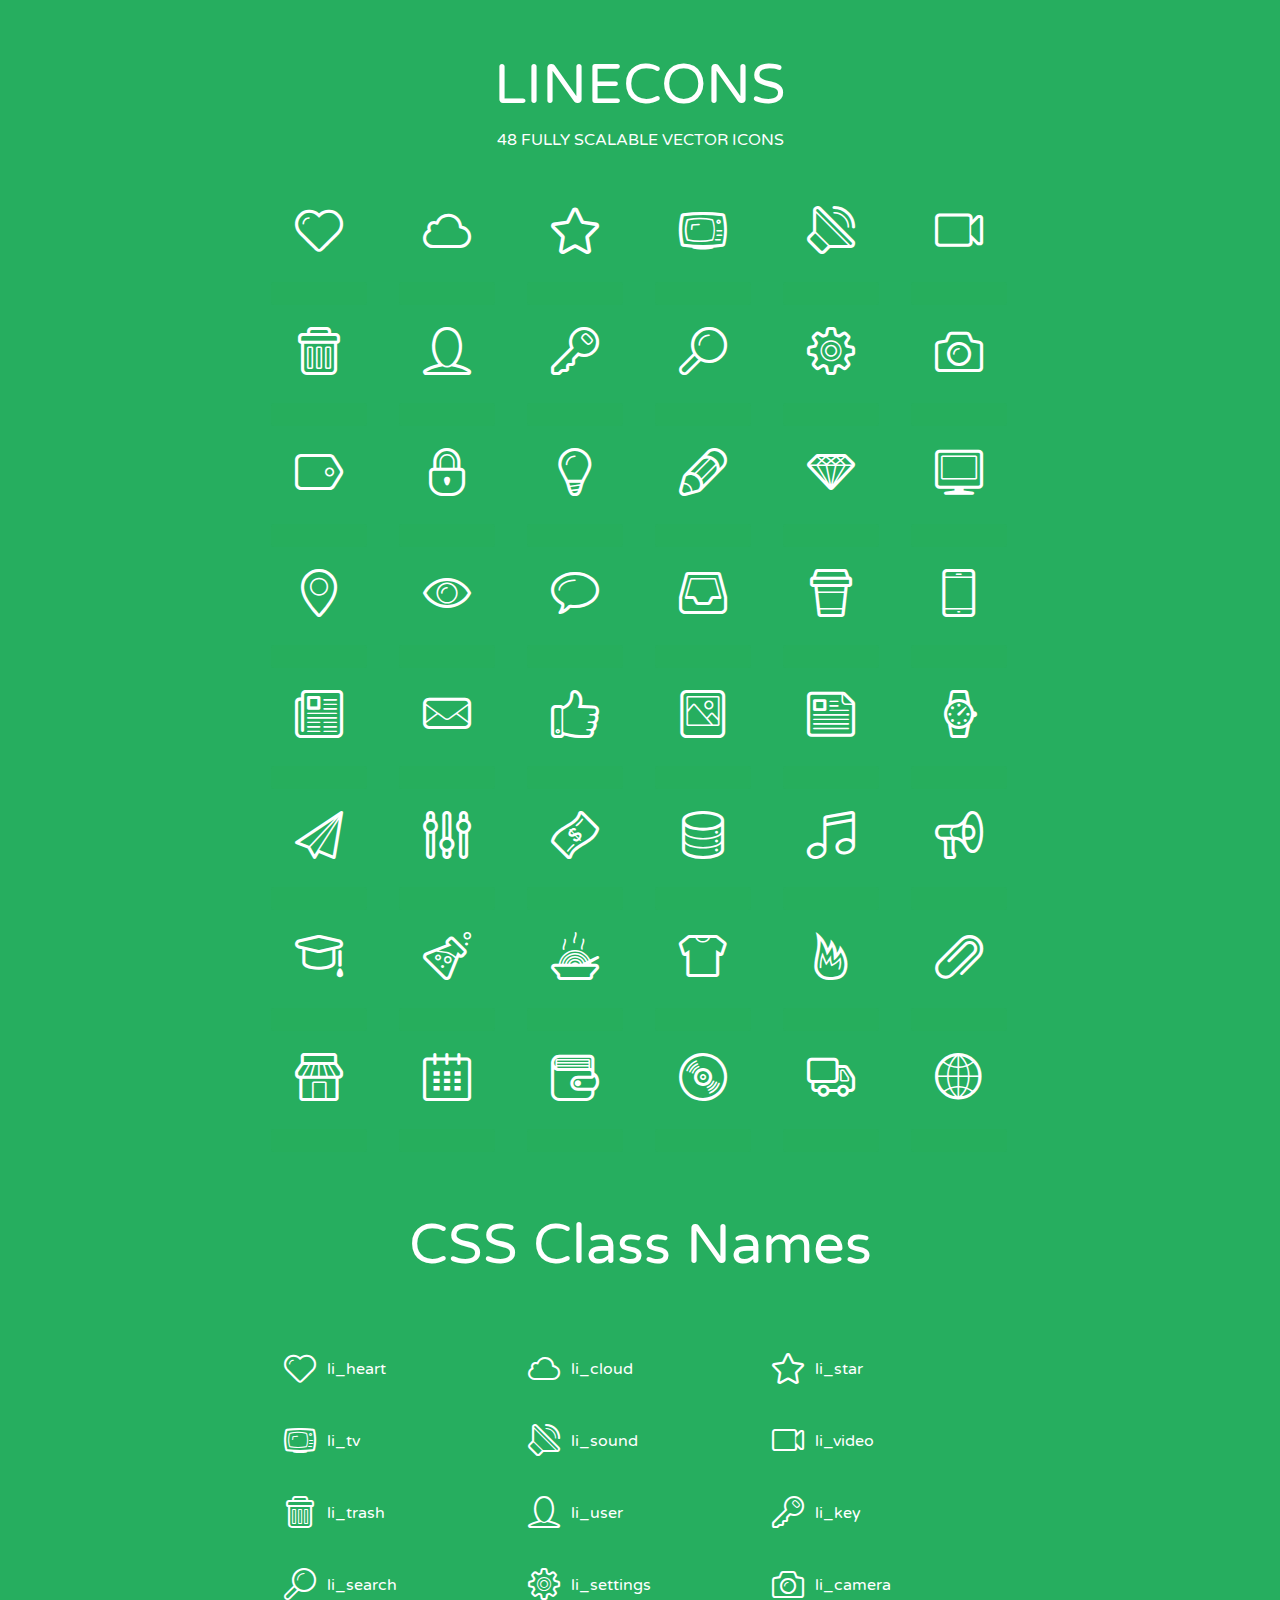
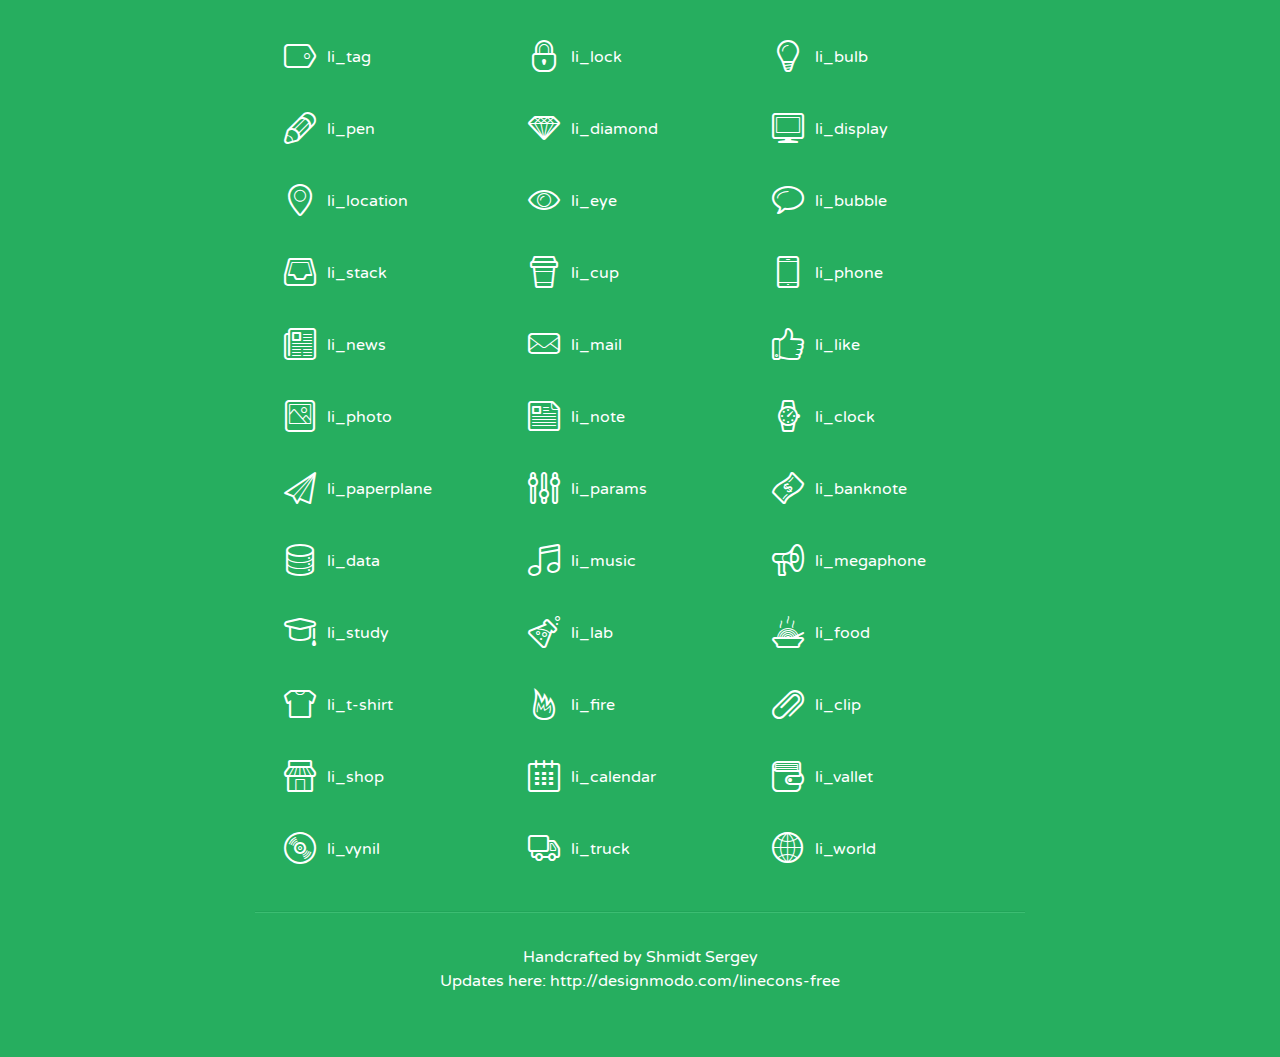
<file: css/lineicons/index.html>
<!doctype html>
<html>
<head>
<title>LINECONS - 48 Fully Scalable Vector Icons</title>
<link rel="stylesheet" href="style.css" />
<link href='http://fonts.googleapis.com/css?family=Varela+Round' rel='stylesheet' type='text/css'>
<!--[if lte IE 7]><script src="lte-ie7.js"></script><![endif]-->

<!-- 

Thanks http://icomoon.io/app/ for amazing service!

-->


<style>
	section, header, footer {display: block;}
	body {
		font-family: 'Varela Round', sans-serif;
		color: #333333;
		line-height: 1.5;
		font-size: 16px;
		background:#26ae5f;
		color:white;
		-moz-text-shadow: 0 1px 1px rgba(0, 0, 0, 0.21);
		-webkit-text-shadow: 0 1px 1px rgba(0, 0, 0, 0.21);
	}
	* {
		-moz-box-sizing: border-box;
		-webkit-box-sizing: border-box;
		box-sizing: border-box;
		margin: 0;
		padding: 0;
	}
	.glyph {
		float: left;
		text-align: center;
		padding: .5em;
		margin: 0 .5em;
		width: 7em;
		border-radius: .375em;
		top:0;
		position:relative;
		-webkit-transition:0.2s ease-in;
		-o-transition:0.2s ease-in;
		-moz-transition:0.2s ease-in;
		-ie-transition:0.2s ease-in;
		transition:0.2s ease-in;
	}
	.glyph input {
		width: 100%;
		text-align: center;
		font-family: consolas, monospace;
		border-radius:3px;
		border:none;
		padding:4px;
		background:#26AE5C;
		color:#26AE5C;
		-webkit-transition:0.2s ease-in;
		-o-transition:0.2s ease-in;
		-moz-transition:0.2s ease-in;
		-ie-transition:0.2s ease-in;
		transition:0.2s ease-in;
	}
	.glyph:hover input {
		background:#26ae5f;
		padding:4px;
		color:#ffffff;
	}
	.glyph:hover {
		-webkit-transition: all 0.5s ease-out;
		background:#222821;
		color:#fff;
		text-shadow: none;
		-moz-text-shadow: none;
		-webkit-text-shadow: none;
		top:-5px;
		position:relative;
	}
	.glyph input, .mtm {
		margin-top: .75em;
	}
	.w-main {
		width: 770px;
		text-align:center;
	}
	.centered {
		margin-left: auto;
		margin-right: auto;
	}
	.fs1 {
		font-size: 3em;
	}
	header {
		margin: 2em 0;
		padding-bottom: .5em;
	}
	header h1 {
		font-size: 3.5em;
		font-weight: normal;
	}
	.clearfix:before, .clearfix:after { content: ""; display: table; }
	.clearfix:after, .clear { clear: both; }
	footer {
		margin: 2em 0;
		padding: 2em 0;
		border-top: 1px solid rgb(60, 189, 114);
		box-shadow: 0 -1px rgb(33, 165, 89);
	}
	a, a:visited {
		color: #ffffff; text-decoration:none;
	}
	a:hover, a:focus {color: #222821; text-decoration:none;}
	.box1 {
		display: inline-block;
		width: 14em;
		padding: .25em .5em;
		margin: .5em 1em .5em 0;
		text-align:left;
		
	}
	.box1 span { 
		font-size:2em;
		position: relative;
		top: 0.25em;
		margin-right: 0.1em;
	}
</style>
</head>
<body>
	<div class="w-main centered">
	<section class="mtm clearfix" id="glyphs">
	<header>
		<h1>LINECONS</h1>
		<p>48 FULLY SCALABLE VECTOR ICONS</p>
	</header>
	<div class="glyph">
		<div class="fs1" aria-hidden="true" data-icon="&#xe000;"></div>
		<input type="text" readonly="readonly" value="&amp;#xe000;" />
	</div>
	<div class="glyph">
		<div class="fs1" aria-hidden="true" data-icon="&#xe001;"></div>
		<input type="text" readonly="readonly" value="&amp;#xe001;" />
	</div>
	<div class="glyph">
		<div class="fs1" aria-hidden="true" data-icon="&#xe002;"></div>
		<input type="text" readonly="readonly" value="&amp;#xe002;" />
	</div>
	<div class="glyph">
		<div class="fs1" aria-hidden="true" data-icon="&#xe003;"></div>
		<input type="text" readonly="readonly" value="&amp;#xe003;" />
	</div>
	<div class="glyph">
		<div class="fs1" aria-hidden="true" data-icon="&#xe004;"></div>
		<input type="text" readonly="readonly" value="&amp;#xe004;" />
	</div>
	<div class="glyph">
		<div class="fs1" aria-hidden="true" data-icon="&#xe005;"></div>
		<input type="text" readonly="readonly" value="&amp;#xe005;" />
	</div>
	<div class="glyph">
		<div class="fs1" aria-hidden="true" data-icon="&#xe006;"></div>
		<input type="text" readonly="readonly" value="&amp;#xe006;" />
	</div>
	<div class="glyph">
		<div class="fs1" aria-hidden="true" data-icon="&#xe007;"></div>
		<input type="text" readonly="readonly" value="&amp;#xe007;" />
	</div>
	<div class="glyph">
		<div class="fs1" aria-hidden="true" data-icon="&#xe008;"></div>
		<input type="text" readonly="readonly" value="&amp;#xe008;" />
	</div>
	<div class="glyph">
		<div class="fs1" aria-hidden="true" data-icon="&#xe009;"></div>
		<input type="text" readonly="readonly" value="&amp;#xe009;" />
	</div>
	<div class="glyph">
		<div class="fs1" aria-hidden="true" data-icon="&#xe00a;"></div>
		<input type="text" readonly="readonly" value="&amp;#xe00a;" />
	</div>
	<div class="glyph">
		<div class="fs1" aria-hidden="true" data-icon="&#xe00b;"></div>
		<input type="text" readonly="readonly" value="&amp;#xe00b;" />
	</div>
	<div class="glyph">
		<div class="fs1" aria-hidden="true" data-icon="&#xe00c;"></div>
		<input type="text" readonly="readonly" value="&amp;#xe00c;" />
	</div>
	<div class="glyph">
		<div class="fs1" aria-hidden="true" data-icon="&#xe00d;"></div>
		<input type="text" readonly="readonly" value="&amp;#xe00d;" />
	</div>
	<div class="glyph">
		<div class="fs1" aria-hidden="true" data-icon="&#xe00e;"></div>
		<input type="text" readonly="readonly" value="&amp;#xe00e;" />
	</div>
	<div class="glyph">
		<div class="fs1" aria-hidden="true" data-icon="&#xe00f;"></div>
		<input type="text" readonly="readonly" value="&amp;#xe00f;" />
	</div>
	<div class="glyph">
		<div class="fs1" aria-hidden="true" data-icon="&#xe010;"></div>
		<input type="text" readonly="readonly" value="&amp;#xe010;" />
	</div>
	<div class="glyph">
		<div class="fs1" aria-hidden="true" data-icon="&#xe011;"></div>
		<input type="text" readonly="readonly" value="&amp;#xe011;" />
	</div>
	<div class="glyph">
		<div class="fs1" aria-hidden="true" data-icon="&#xe012;"></div>
		<input type="text" readonly="readonly" value="&amp;#xe012;" />
	</div>
	<div class="glyph">
		<div class="fs1" aria-hidden="true" data-icon="&#xe013;"></div>
		<input type="text" readonly="readonly" value="&amp;#xe013;" />
	</div>
	<div class="glyph">
		<div class="fs1" aria-hidden="true" data-icon="&#xe014;"></div>
		<input type="text" readonly="readonly" value="&amp;#xe014;" />
	</div>
	<div class="glyph">
		<div class="fs1" aria-hidden="true" data-icon="&#xe015;"></div>
		<input type="text" readonly="readonly" value="&amp;#xe015;" />
	</div>
	<div class="glyph">
		<div class="fs1" aria-hidden="true" data-icon="&#xe016;"></div>
		<input type="text" readonly="readonly" value="&amp;#xe016;" />
	</div>
	<div class="glyph">
		<div class="fs1" aria-hidden="true" data-icon="&#xe017;"></div>
		<input type="text" readonly="readonly" value="&amp;#xe017;" />
	</div>
	<div class="glyph">
		<div class="fs1" aria-hidden="true" data-icon="&#xe018;"></div>
		<input type="text" readonly="readonly" value="&amp;#xe018;" />
	</div>
	<div class="glyph">
		<div class="fs1" aria-hidden="true" data-icon="&#xe019;"></div>
		<input type="text" readonly="readonly" value="&amp;#xe019;" />
	</div>
	<div class="glyph">
		<div class="fs1" aria-hidden="true" data-icon="&#xe01a;"></div>
		<input type="text" readonly="readonly" value="&amp;#xe01a;" />
	</div>
	<div class="glyph">
		<div class="fs1" aria-hidden="true" data-icon="&#xe01b;"></div>
		<input type="text" readonly="readonly" value="&amp;#xe01b;" />
	</div>
	<div class="glyph">
		<div class="fs1" aria-hidden="true" data-icon="&#xe01c;"></div>
		<input type="text" readonly="readonly" value="&amp;#xe01c;" />
	</div>
	<div class="glyph">
		<div class="fs1" aria-hidden="true" data-icon="&#xe01d;"></div>
		<input type="text" readonly="readonly" value="&amp;#xe01d;" />
	</div>
	<div class="glyph">
		<div class="fs1" aria-hidden="true" data-icon="&#xe01e;"></div>
		<input type="text" readonly="readonly" value="&amp;#xe01e;" />
	</div>
	<div class="glyph">
		<div class="fs1" aria-hidden="true" data-icon="&#xe01f;"></div>
		<input type="text" readonly="readonly" value="&amp;#xe01f;" />
	</div>
	<div class="glyph">
		<div class="fs1" aria-hidden="true" data-icon="&#xe020;"></div>
		<input type="text" readonly="readonly" value="&amp;#xe020;" />
	</div>
	<div class="glyph">
		<div class="fs1" aria-hidden="true" data-icon="&#xe021;"></div>
		<input type="text" readonly="readonly" value="&amp;#xe021;" />
	</div>
	<div class="glyph">
		<div class="fs1" aria-hidden="true" data-icon="&#xe022;"></div>
		<input type="text" readonly="readonly" value="&amp;#xe022;" />
	</div>
	<div class="glyph">
		<div class="fs1" aria-hidden="true" data-icon="&#xe023;"></div>
		<input type="text" readonly="readonly" value="&amp;#xe023;" />
	</div>
	<div class="glyph">
		<div class="fs1" aria-hidden="true" data-icon="&#xe024;"></div>
		<input type="text" readonly="readonly" value="&amp;#xe024;" />
	</div>
	<div class="glyph">
		<div class="fs1" aria-hidden="true" data-icon="&#xe025;"></div>
		<input type="text" readonly="readonly" value="&amp;#xe025;" />
	</div>
	<div class="glyph">
		<div class="fs1" aria-hidden="true" data-icon="&#xe026;"></div>
		<input type="text" readonly="readonly" value="&amp;#xe026;" />
	</div>
	<div class="glyph">
		<div class="fs1" aria-hidden="true" data-icon="&#xe027;"></div>
		<input type="text" readonly="readonly" value="&amp;#xe027;" />
	</div>
	<div class="glyph">
		<div class="fs1" aria-hidden="true" data-icon="&#xe028;"></div>
		<input type="text" readonly="readonly" value="&amp;#xe028;" />
	</div>
	<div class="glyph">
		<div class="fs1" aria-hidden="true" data-icon="&#xe029;"></div>
		<input type="text" readonly="readonly" value="&amp;#xe029;" />
	</div>
	<div class="glyph">
		<div class="fs1" aria-hidden="true" data-icon="&#xe02a;"></div>
		<input type="text" readonly="readonly" value="&amp;#xe02a;" />
	</div>
	<div class="glyph">
		<div class="fs1" aria-hidden="true" data-icon="&#xe02b;"></div>
		<input type="text" readonly="readonly" value="&amp;#xe02b;" />
	</div>
	<div class="glyph">
		<div class="fs1" aria-hidden="true" data-icon="&#xe02c;"></div>
		<input type="text" readonly="readonly" value="&amp;#xe02c;" />
	</div>
	<div class="glyph">
		<div class="fs1" aria-hidden="true" data-icon="&#xe02d;"></div>
		<input type="text" readonly="readonly" value="&amp;#xe02d;" />
	</div>
	<div class="glyph">
		<div class="fs1" aria-hidden="true" data-icon="&#xe02e;"></div>
		<input type="text" readonly="readonly" value="&amp;#xe02e;" />
	</div>
	<div class="glyph">
		<div class="fs1" aria-hidden="true" data-icon="&#xe02f;"></div>
		<input type="text" readonly="readonly" value="&amp;#xe02f;" />
	</div>
	</section>
	<div class="clear"></div>
	<section class="mtm clearfix" id="glyphs">
	<header>
		<h1>CSS Class Names</h1>
	</header>
	<span class="box1">
		<span aria-hidden="true" class="li_heart"></span>
		&nbsp;li_heart
	</span>
	<span class="box1">
		<span aria-hidden="true" class="li_cloud"></span>
		&nbsp;li_cloud
	</span>
	<span class="box1">
		<span aria-hidden="true" class="li_star"></span>
		&nbsp;li_star
	</span>
	<span class="box1">
		<span aria-hidden="true" class="li_tv"></span>
		&nbsp;li_tv
	</span>
	<span class="box1">
		<span aria-hidden="true" class="li_sound"></span>
		&nbsp;li_sound
	</span>
	<span class="box1">
		<span aria-hidden="true" class="li_video"></span>
		&nbsp;li_video
	</span>
	<span class="box1">
		<span aria-hidden="true" class="li_trash"></span>
		&nbsp;li_trash
	</span>
	<span class="box1">
		<span aria-hidden="true" class="li_user"></span>
		&nbsp;li_user
	</span>
	<span class="box1">
		<span aria-hidden="true" class="li_key"></span>
		&nbsp;li_key
	</span>
	<span class="box1">
		<span aria-hidden="true" class="li_search"></span>
		&nbsp;li_search
	</span>
	<span class="box1">
		<span aria-hidden="true" class="li_settings"></span>
		&nbsp;li_settings
	</span>
	<span class="box1">
		<span aria-hidden="true" class="li_camera"></span>
		&nbsp;li_camera
	</span>
	<span class="box1">
		<span aria-hidden="true" class="li_tag"></span>
		&nbsp;li_tag
	</span>
	<span class="box1">
		<span aria-hidden="true" class="li_lock"></span>
		&nbsp;li_lock
	</span>
	<span class="box1">
		<span aria-hidden="true" class="li_bulb"></span>
		&nbsp;li_bulb
	</span>
	<span class="box1">
		<span aria-hidden="true" class="li_pen"></span>
		&nbsp;li_pen
	</span>
	<span class="box1">
		<span aria-hidden="true" class="li_diamond"></span>
		&nbsp;li_diamond
	</span>
	<span class="box1">
		<span aria-hidden="true" class="li_display"></span>
		&nbsp;li_display
	</span>
	<span class="box1">
		<span aria-hidden="true" class="li_location"></span>
		&nbsp;li_location
	</span>
	<span class="box1">
		<span aria-hidden="true" class="li_eye"></span>
		&nbsp;li_eye
	</span>
	<span class="box1">
		<span aria-hidden="true" class="li_bubble"></span>
		&nbsp;li_bubble
	</span>
	<span class="box1">
		<span aria-hidden="true" class="li_stack"></span>
		&nbsp;li_stack
	</span>
	<span class="box1">
		<span aria-hidden="true" class="li_cup"></span>
		&nbsp;li_cup
	</span>
	<span class="box1">
		<span aria-hidden="true" class="li_phone"></span>
		&nbsp;li_phone
	</span>
	<span class="box1">
		<span aria-hidden="true" class="li_news"></span>
		&nbsp;li_news
	</span>
	<span class="box1">
		<span aria-hidden="true" class="li_mail"></span>
		&nbsp;li_mail
	</span>
	<span class="box1">
		<span aria-hidden="true" class="li_like"></span>
		&nbsp;li_like
	</span>
	<span class="box1">
		<span aria-hidden="true" class="li_photo"></span>
		&nbsp;li_photo
	</span>
	<span class="box1">
		<span aria-hidden="true" class="li_note"></span>
		&nbsp;li_note
	</span>
	<span class="box1">
		<span aria-hidden="true" class="li_clock"></span>
		&nbsp;li_clock
	</span>
	<span class="box1">
		<span aria-hidden="true" class="li_paperplane"></span>
		&nbsp;li_paperplane
	</span>
	<span class="box1">
		<span aria-hidden="true" class="li_params"></span>
		&nbsp;li_params
	</span>
	<span class="box1">
		<span aria-hidden="true" class="li_banknote"></span>
		&nbsp;li_banknote
	</span>
	<span class="box1">
		<span aria-hidden="true" class="li_data"></span>
		&nbsp;li_data
	</span>
	<span class="box1">
		<span aria-hidden="true" class="li_music"></span>
		&nbsp;li_music
	</span>
	<span class="box1">
		<span aria-hidden="true" class="li_megaphone"></span>
		&nbsp;li_megaphone
	</span>
	<span class="box1">
		<span aria-hidden="true" class="li_study"></span>
		&nbsp;li_study
	</span>
	<span class="box1">
		<span aria-hidden="true" class="li_lab"></span>
		&nbsp;li_lab
	</span>
	<span class="box1">
		<span aria-hidden="true" class="li_food"></span>
		&nbsp;li_food
	</span>
	<span class="box1">
		<span aria-hidden="true" class="li_t-shirt"></span>
		&nbsp;li_t-shirt
	</span>
	<span class="box1">
		<span aria-hidden="true" class="li_fire"></span>
		&nbsp;li_fire
	</span>
	<span class="box1">
		<span aria-hidden="true" class="li_clip"></span>
		&nbsp;li_clip
	</span>
	<span class="box1">
		<span aria-hidden="true" class="li_shop"></span>
		&nbsp;li_shop
	</span>
	<span class="box1">
		<span aria-hidden="true" class="li_calendar"></span>
		&nbsp;li_calendar
	</span>
	<span class="box1">
		<span aria-hidden="true" class="li_vallet"></span>
		&nbsp;li_vallet
	</span>
	<span class="box1">
		<span aria-hidden="true" class="li_vynil"></span>
		&nbsp;li_vynil
	</span>
	<span class="box1">
		<span aria-hidden="true" class="li_truck"></span>
		&nbsp;li_truck
	</span>
	<span class="box1">
		<span aria-hidden="true" class="li_world"></span>
		&nbsp;li_world
	</span>
	</section>
	<footer>
		<p>Handcrafted by <a href="http://shmidt.in">Shmidt Sergey</a></p>
		<p>Updates here: <a href="http://designmodo.com/linecons-free">http://designmodo.com/linecons-free</a></p>
	</footer>
	</div>
	<script>
	document.getElementById("glyphs").addEventListener("click", function(e) {
		var target = e.target;
		if (target.tagName === "INPUT") {
			target.select();
		}
	});
	</script>
</body>
</html>
</file>
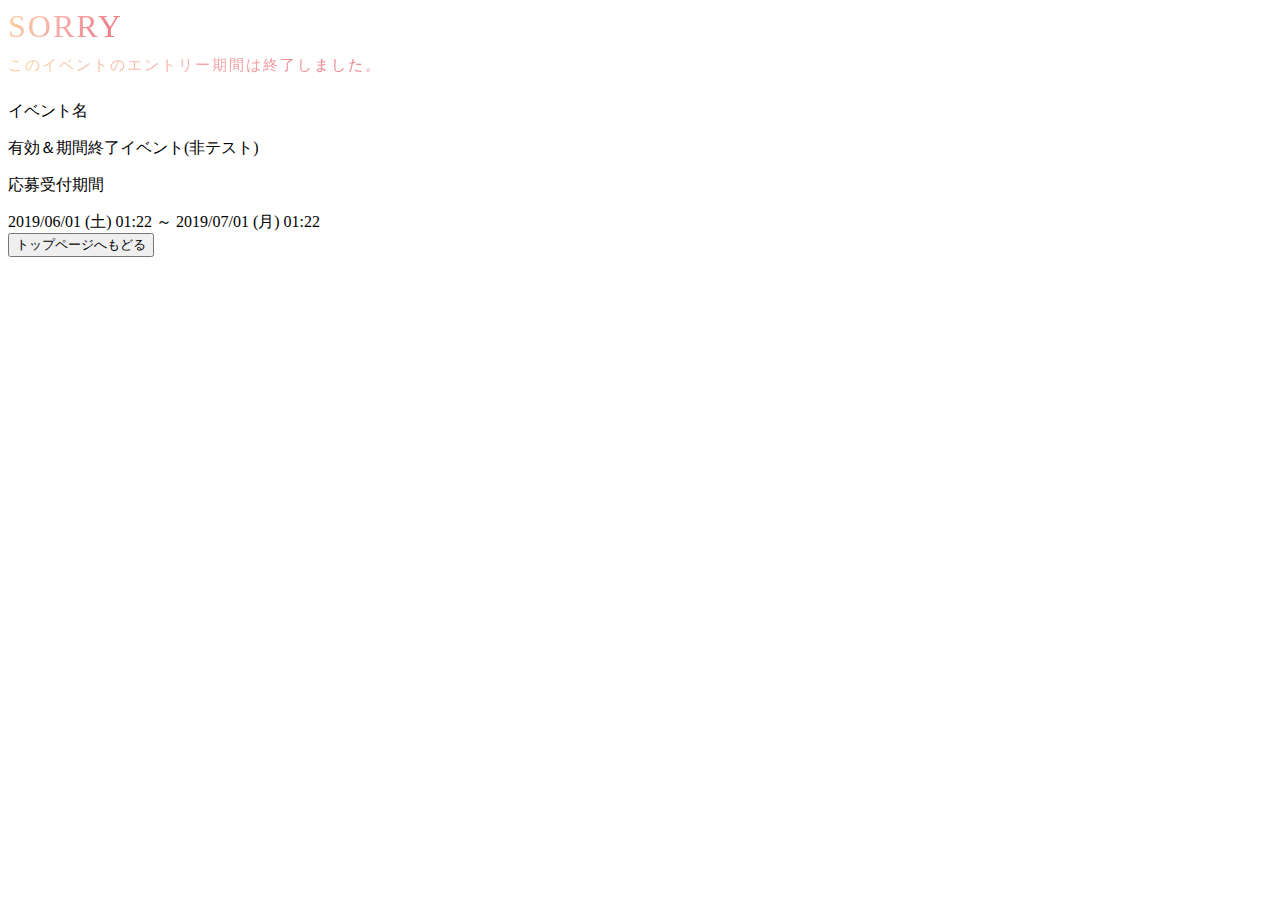
<file: test.html>
<link rel="stylesheet" href="test.css">
<body>
<div class="gt_contents">
		<!-- 画面タイトル -->
				<div class="gt_title">
						<span>SORRY</span>
				</div>
				<div class="gt_message">
						<span>このイベントのエントリー期間は終了しました。</span>
				</div>
				<!-- メインコンテンツ -->
				<div class="gt_sentence">
					<p>
						<span>イベント名</span>
					</p>
					<span>有効＆期間終了イベント(非テスト)</span>
					<p>
						<span>応募受付期間</span>
					</p>
					<span>2019/06/01 (土) 01:22&nbsp;～&nbsp;2019/07/01 (月) 01:22</span>
				</div>
				<div class="gt_bottom-buttons">
						<button type="button" class="gt_mx-large gt_color" onclick="location.href='/ec/'">トップページへもどる</button>
				</div>
			</div>
</body>
</file>
<file: css/lineicons/style.css>
@font-face {
	font-family: 'linecons';
	src:url('fonts/linecons.eot');
}
@font-face {
	font-family: 'linecons';
	src: url([data-uri]) format('svg'),
		 url([data-uri]) format('truetype');
	font-weight: normal;
	font-style: normal;
}

/* Use the following CSS code if you want to use data attributes for inserting your icons */
[data-icon]:before {
	font-family: 'linecons';
	content: attr(data-icon);
	speak: none;
	font-weight: normal;
	line-height: 1;
	-webkit-font-smoothing: antialiased;
}

/* Use the following CSS code if you want to have a class per icon */
[class^="li_"]:before, [class*=" li_"]:before {
	font-family: 'linecons';
	font-style: normal;
	speak: none;
	font-weight: normal;
	line-height: 1;
	-webkit-font-smoothing: antialiased;
}
.li_heart:before {
	content: "\e000";
}
.li_cloud:before {
	content: "\e001";
}
.li_star:before {
	content: "\e002";
}
.li_tv:before {
	content: "\e003";
}
.li_sound:before {
	content: "\e004";
}
.li_video:before {
	content: "\e005";
}
.li_trash:before {
	content: "\e006";
}
.li_user:before {
	content: "\e007";
}
.li_key:before {
	content: "\e008";
}
.li_search:before {
	content: "\e009";
}
.li_settings:before {
	content: "\e00a";
}
.li_camera:before {
	content: "\e00b";
}
.li_tag:before {
	content: "\e00c";
}
.li_lock:before {
	content: "\e00d";
}
.li_bulb:before {
	content: "\e00e";
}
.li_pen:before {
	content: "\e00f";
}
.li_diamond:before {
	content: "\e010";
}
.li_display:before {
	content: "\e011";
}
.li_location:before {
	content: "\e012";
}
.li_eye:before {
	content: "\e013";
}
.li_bubble:before {
	content: "\e014";
}
.li_stack:before {
	content: "\e015";
}
.li_cup:before {
	content: "\e016";
}
.li_phone:before {
	content: "\e017";
}
.li_news:before {
	content: "\e018";
}
.li_mail:before {
	content: "\e019";
}
.li_like:before {
	content: "\e01a";
}
.li_photo:before {
	content: "\e01b";
}
.li_note:before {
	content: "\e01c";
}
.li_clock:before {
	content: "\e01d";
}
.li_paperplane:before {
	content: "\e01e";
}
.li_params:before {
	content: "\e01f";
}
.li_banknote:before {
	content: "\e020";
}
.li_data:before {
	content: "\e021";
}
.li_music:before {
	content: "\e022";
}
.li_megaphone:before {
	content: "\e023";
}
.li_study:before {
	content: "\e024";
}
.li_lab:before {
	content: "\e025";
}
.li_food:before {
	content: "\e026";
}
.li_t-shirt:before {
	content: "\e027";
}
.li_fire:before {
	content: "\e028";
}
.li_clip:before {
	content: "\e029";
}
.li_shop:before {
	content: "\e02a";
}
.li_calendar:before {
	content: "\e02b";
}
.li_vallet:before {
	content: "\e02c";
}
.li_vynil:before {
	content: "\e02d";
}
.li_truck:before {
	content: "\e02e";
}
.li_world:before {
	content: "\e02f";
}
</file>
<file: test.css>
.gt_contents .gt_title > span{
  font-size: 32px;
  letter-spacing: 2px;
  color: #ec6d78;
  -webkit-background-clip: text;
  -webkit-text-fill-color: rgba(255,255,255,0.0);
  background-image: linear-gradient(114deg, #fad19c, #f6aaaa 48%, #ec6d78);

}

.gt_contents .gt_message > span{
  font-size: 15px;
  letter-spacing: 2px;
  color: #ec6d78;
  line-height: 40px;
  -webkit-background-clip: text;
  -webkit-text-fill-color: rgba(255,255,255,0.0);
  background-image: linear-gradient(114deg, #fad19c, #f6aaaa 48%, #ec6d78);
}

@media all and (-ms-high-contrast:none){
 #gt_mspf0520 .gt_contents .gt_title   > span,
 #gt_mspf0520 .gt_contents .gt_message > span {
      background-image: none;
   }
}
</file>
